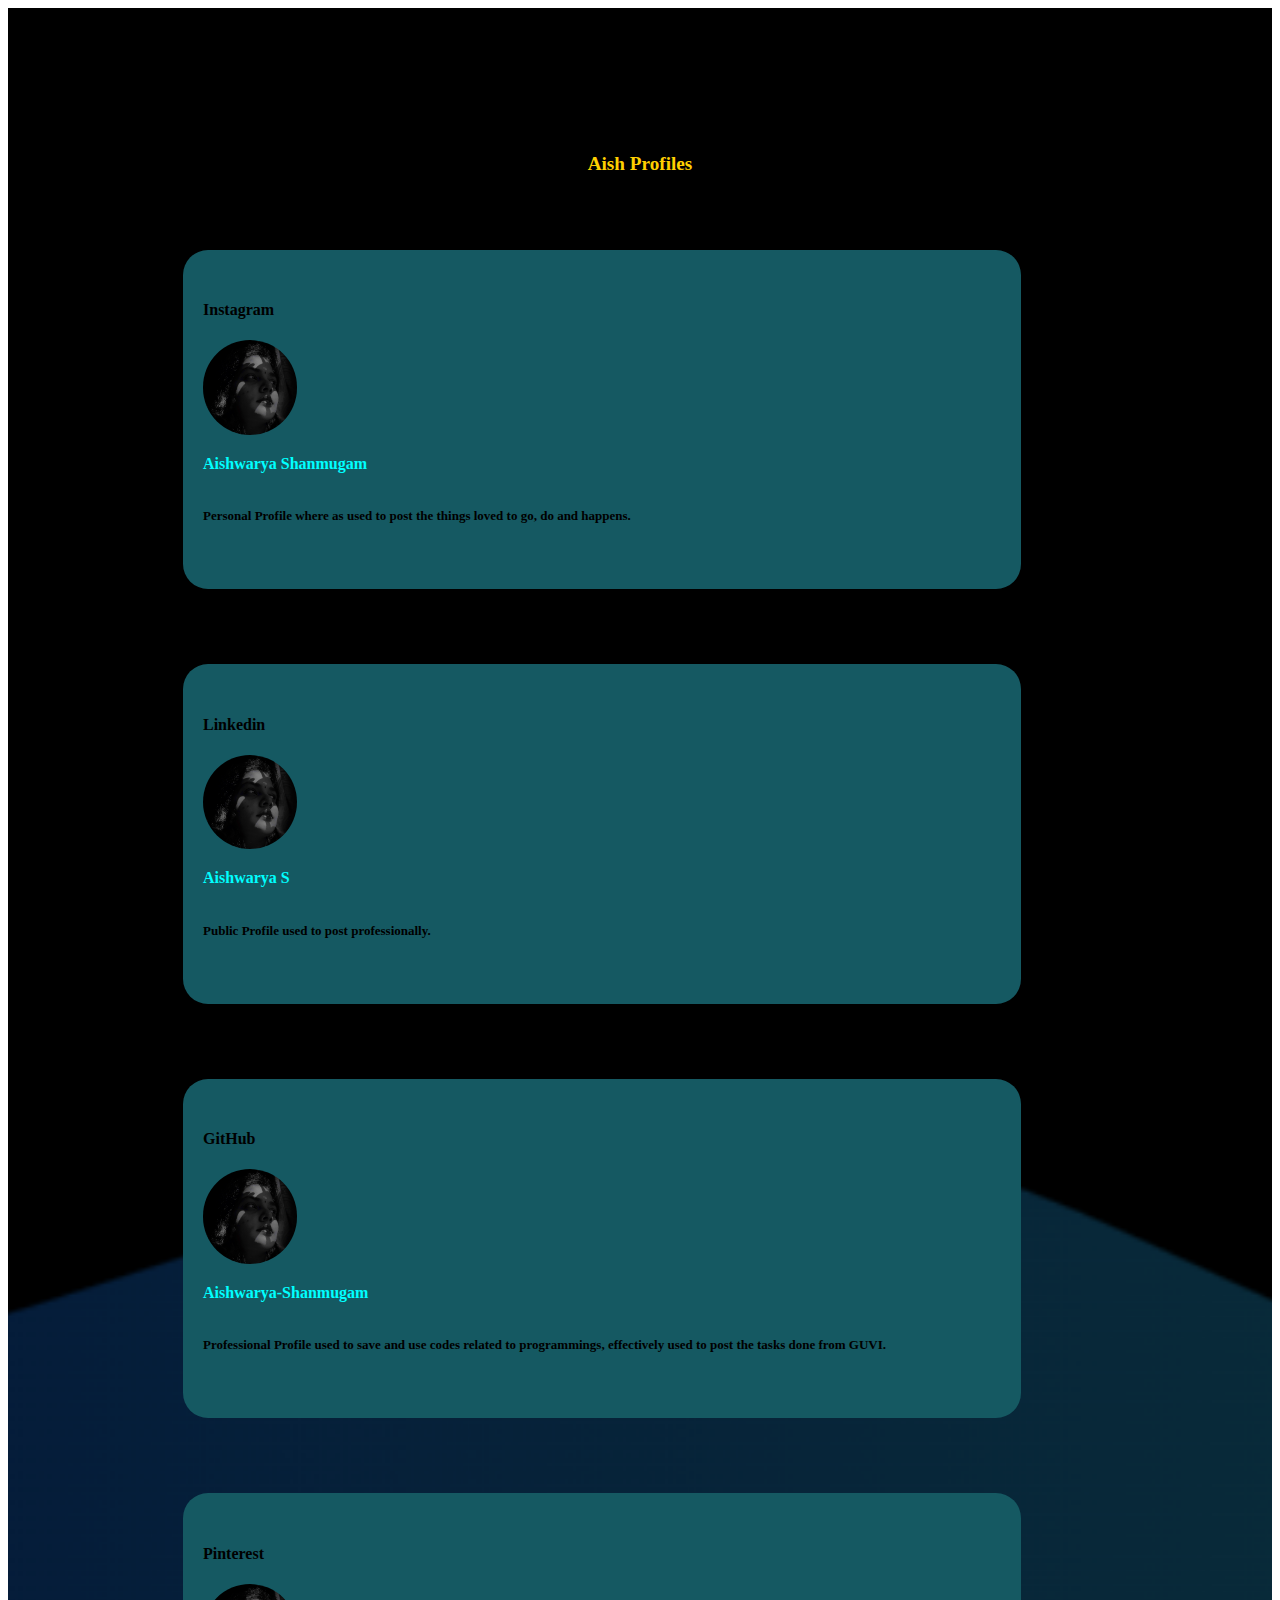
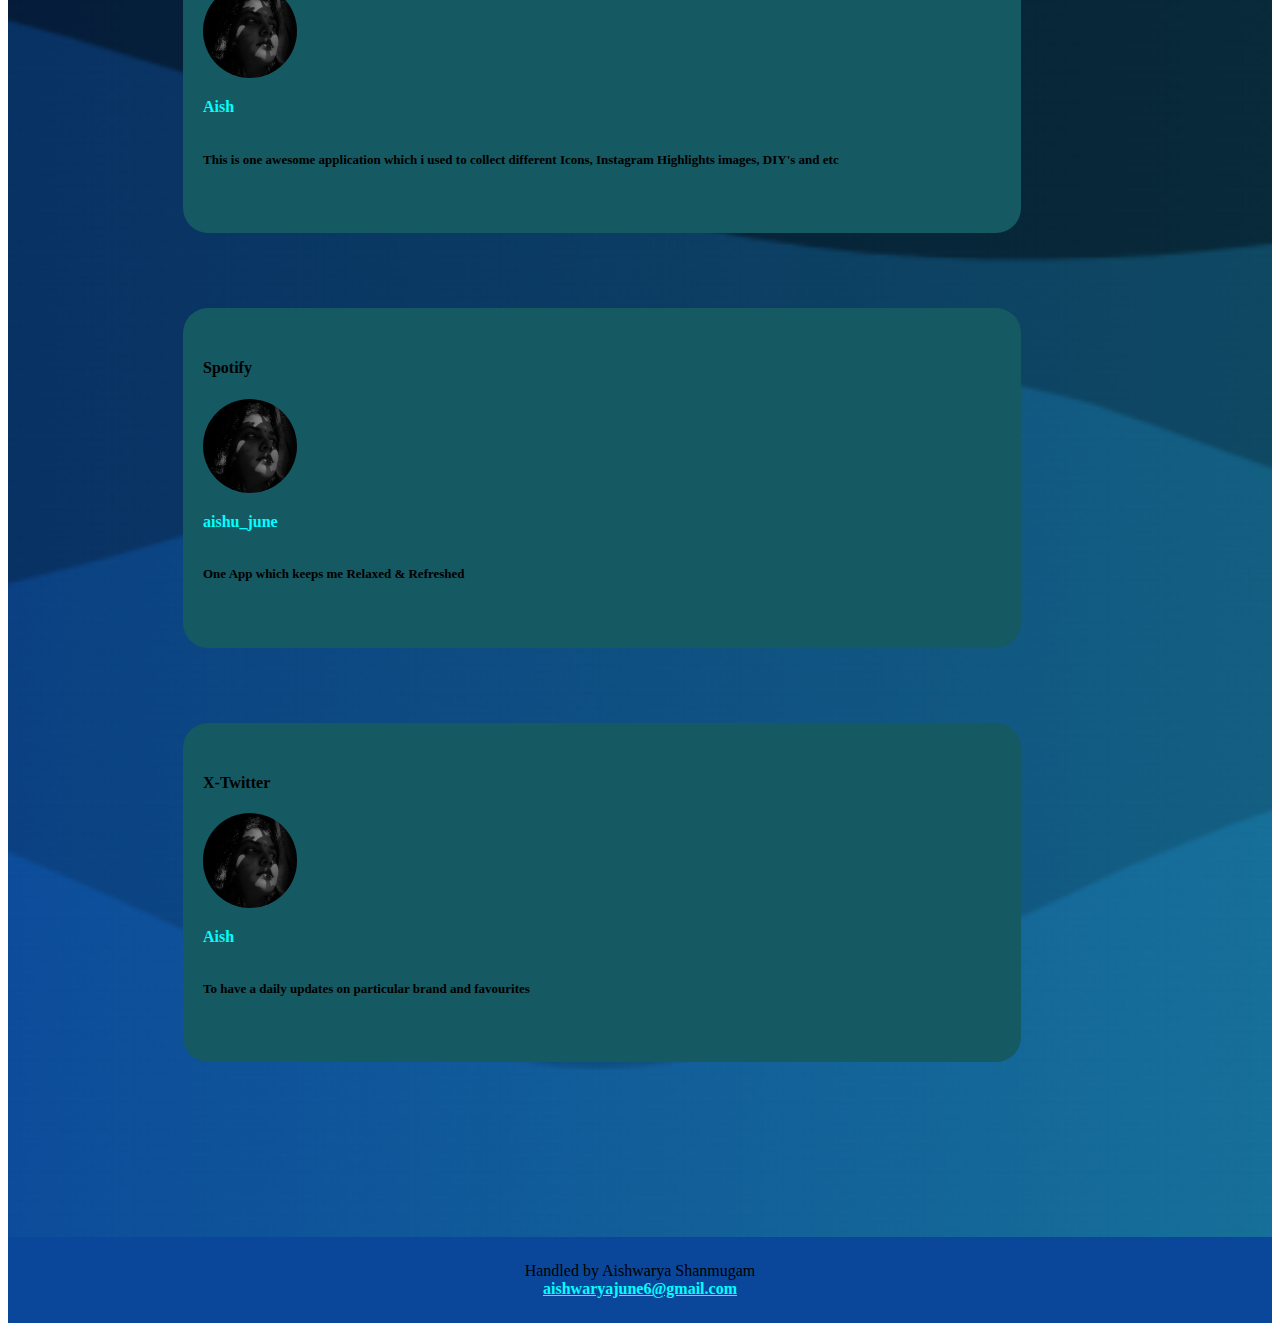
<file: Index.html>
<!DOCTYPE html>
<html lang="en">
<head>
    <meta charset="UTF-8">
    <meta name="viewport" content="width=device-width, initial-scale=1.0">
    <title>Aish Profiles</title>
    <link rel="stylesheet" href="https://cdn.jsdelivr.net/npm/bootstrap@4.6.2/dist/css/bootstrap.min.css" integrity="sha384-xOolHFLEh07PJGoPkLv1IbcEPTNtaed2xpHsD9ESMhqIYd0nLMwNLD69Npy4HI+N" crossorigin="anonymous">
    <link rel="stylesheet" href="https://cdnjs.cloudflare.com/ajax/libs/font-awesome/6.5.1/css/all.min.css" integrity="sha512-DTOQO9RWCH3ppGqcWaEA1BIZOC6xxalwEsw9c2QQeAIftl+Vegovlnee1c9QX4TctnWMn13TZye+giMm8e2LwA==" crossorigin="anonymous" referrerpolicy="no-referrer">
    <link rel="stylesheet" href="Style.css">
</head>
<body>
    <div class="BG">
    <div class="box">
        <div class="container">
            <h6>Aish Profiles</h6>
            <div class="row">
                <div class="col">
                    <div class="box-part">
                        <i class="fa-brands fa-instagram"></i>
                        <h4>Instagram</h4>
                        <p><img src="Aish.jpeg">
                        <br>    
                        <div class="PName">
                            <b>Aishwarya Shanmugam</b>
                        </div>
                        <br>
                        <h4 style="font-size: small;"> Personal Profile where as used to post the things loved to go, do and happens.</h4>
                        <br><a href="https://www.instagram.com/aishu.june/"><i class="fa-solid fa-arrow-up-right-from-square"></i></a>
                    </div>
              </div>
               <div class="col">
                    <div class="box-part">
                        <i class="fa-brands fa-linkedin"></i>
                        <h4>Linkedin</h4>
                        <p><img src="Aish.jpeg">
                        <br>
                        <div class="PName">   
                        <b>Aishwarya S</b>
                        </div>
                        <br>
                        <h4 style="font-size: small;">Public Profile used to post professionally.</h4>
                        <br><a href="https://www.linkedin.com/in/aishwaryajune6/"><i class="fa-solid fa-arrow-up-right-from-square"></i></a>
                    </div>
             </div>
                <div class="col">
                    <div class="box-part">
                        <i class="fa-brands fa-github"></i>
                        <h4>GitHub</h4>
                        <p><img src="Aish.jpeg">
                        <br>
                        <div class="PName">
                        <b>Aishwarya-Shanmugam</b>
                        </div>
                        <br>
                        <h4 style="font-size: small;"> Professional Profile used to save and use codes related to programmings,
                        effectively used to post the tasks done from GUVI.</h4>
                        <br><a href="https://github.com/Aishwarya-Shanmugam"><i class="fa-solid fa-arrow-up-right-from-square"></i></a>
                        
                    </div>
             </div>
         <div class="row">
             <div class="col">
                 <div class="box-part">
                    <i class="fa-brands fa-pinterest-p"></i>
                      <h4>Pinterest</h4>
                      <p><img src="Aish.jpeg">
                      <br> 
                      <div class="PName">
                      <b>Aish</b>
                      </div>
                      <br>
                      <h4 style="font-size: small;"> This is one awesome application which i used to collect different Icons, Instagram Highlights images, DIY's and etc</h4>
                      <br><a href="https://in.pinterest.com/aishwaryajune6/"><i class="fa-solid fa-arrow-up-right-from-square"></i></a>
                 </div>
             </div>
             <div class="col">
                 <div class="box-part">
                    <i class="fa-brands fa-spotify"></i>
                      <h4>Spotify</h4>
                       <p><img src="Aish.jpeg">
                       <br>
                       <div class="PName">
                       <b>aishu_june</b><br>
                       </div>
                       <br>
                       <h4 style="font-size: small;">One App which keeps me Relaxed & Refreshed</h4>
                       <br><a href="https://open.spotify.com/user/aishu_charvi?si=e5935e9ceb8f4772"><i class="fa-solid fa-arrow-up-right-from-square"></i></a>
                  </div>
             </div>
             <div class="col">
                <div class="box-part">
                    <i class="fa-brands fa-x-twitter"></i>
                     <h4>X-Twitter</h4>
                      <p><img src="Aish.jpeg">
                      <br>
                      <div class="PName">
                      <b>Aish</b>
                      </div>
                      <br>
                      <h4 style="font-size: small;"> To have a daily updates on particular brand and favourites</h4>
                      <br><a href="https://twitter.com/aishu_june"><i class="fa-solid fa-arrow-up-right-from-square"></i></a>
                 </div>
            </div>
        </div>
    </div>
    </div>
 </div>
</div>
</body>
<footer>
      Handled by Aishwarya Shanmugam <br>
      <a href="mailto:aishwaryajune6@gmail.com"><b>aishwaryajune6@gmail.com</b></a>
</footer>
</html>
</file>
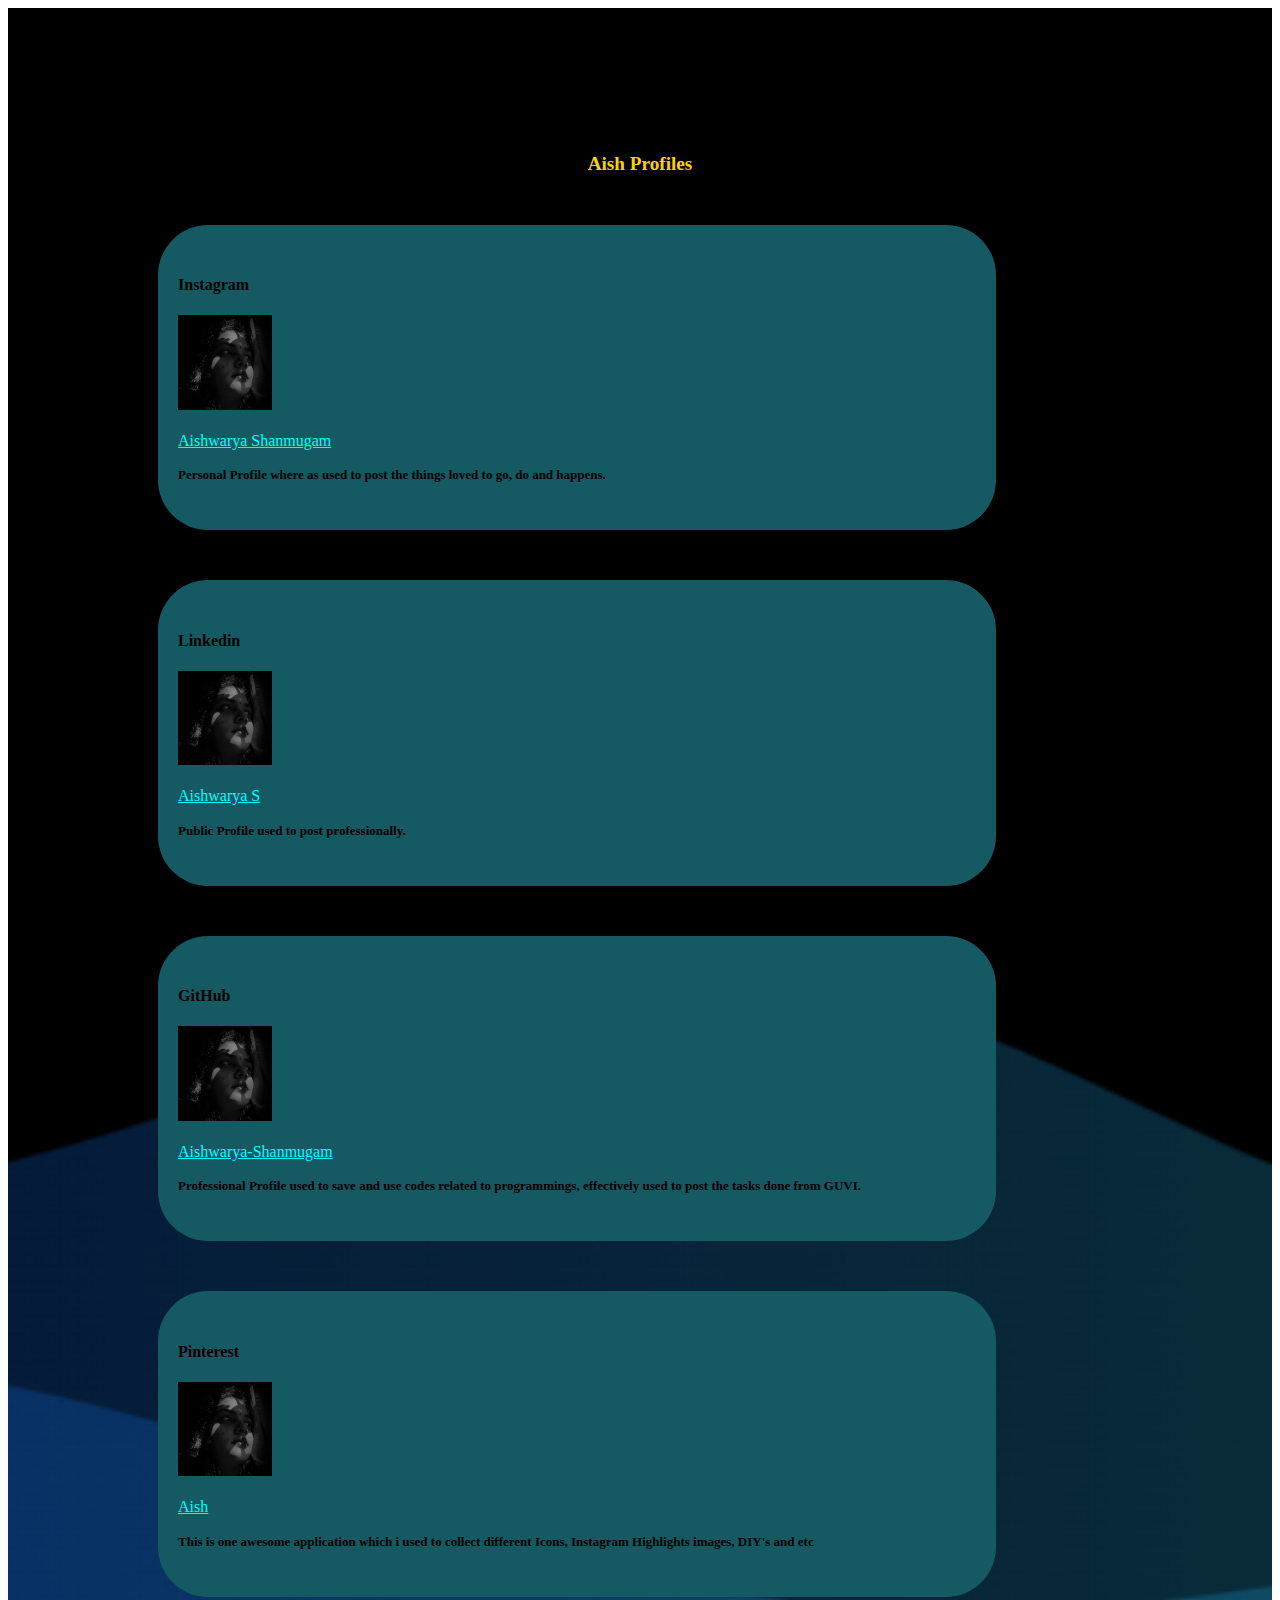
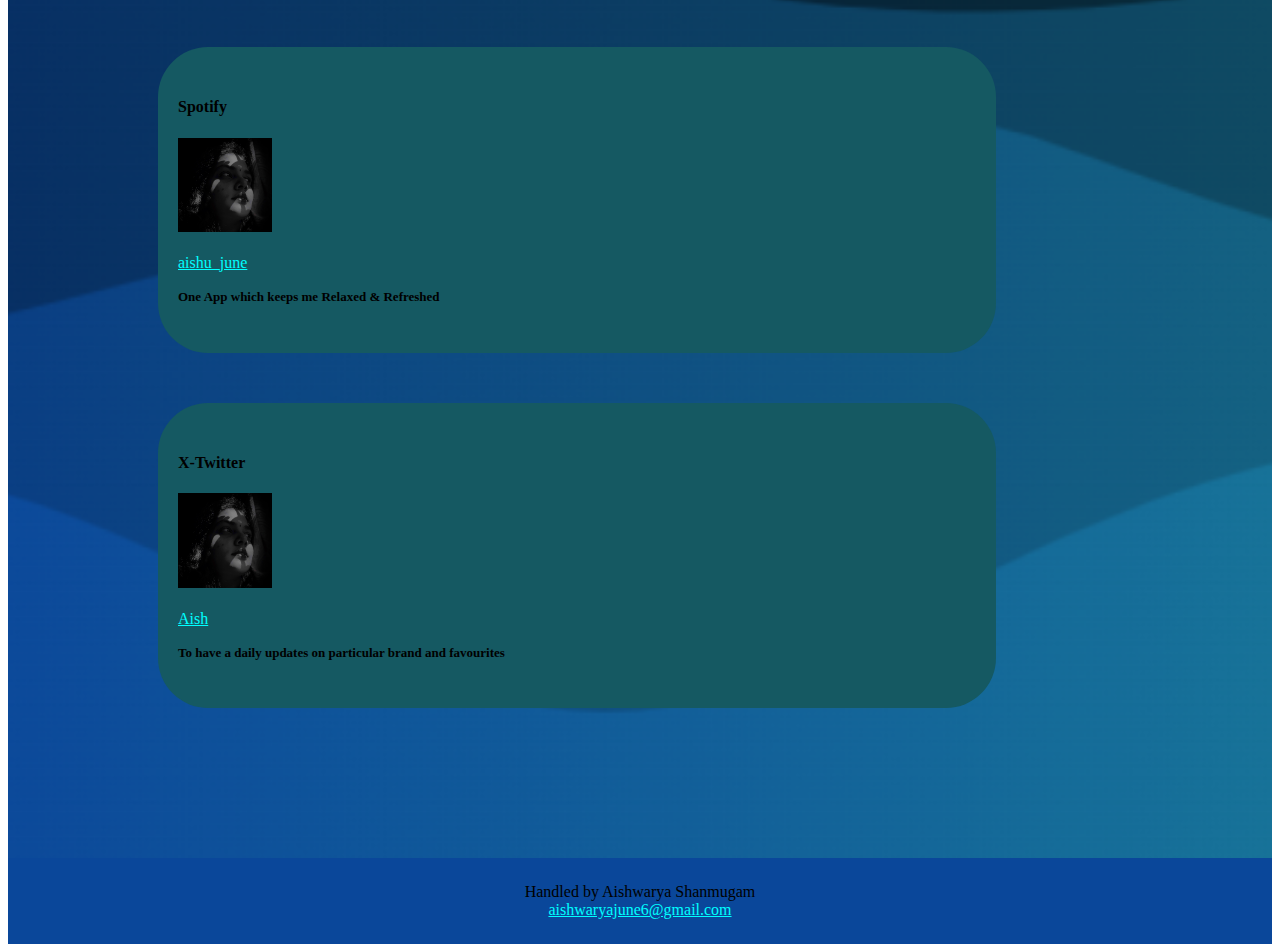
<file: Webpage.html>
<!DOCTYPE html>
<html lang="en">
<head>
    <meta charset="UTF-8">
    <meta name="viewport" content="width=device-width, initial-scale=1.0">
    <title>Aish Profiles</title>
    <link rel="stylesheet" href="https://cdn.jsdelivr.net/npm/bootstrap@4.6.2/dist/css/bootstrap.min.css" integrity="sha384-xOolHFLEh07PJGoPkLv1IbcEPTNtaed2xpHsD9ESMhqIYd0nLMwNLD69Npy4HI+N" crossorigin="anonymous">
    <link rel="stylesheet" href="https://cdnjs.cloudflare.com/ajax/libs/font-awesome/6.5.1/css/all.min.css" integrity="sha512-DTOQO9RWCH3ppGqcWaEA1BIZOC6xxalwEsw9c2QQeAIftl+Vegovlnee1c9QX4TctnWMn13TZye+giMm8e2LwA==" crossorigin="anonymous" referrerpolicy="no-referrer">
    <link rel="stylesheet" href="webpage.css">
</head>
<body>
    <div class="BG">
    <div class="box">
        <div class="container">
            <h6>Aish Profiles</h6>
            <div class="row">
                <div class="col">
                    <div class="box-part">
                        <i class="fa-brands fa-instagram"></i>
                        <h4>Instagram</h4>
                        <p><img src="Aish.jpeg">
                        <br>    
                        <br> <a href="https://www.instagram.com/aishu.june/">Aishwarya Shanmugam</a>
                        <h4 style="font-size: small;"> Personal Profile where as used to post the things loved to go, do and happens.</h4>
                    </div>
              </div>
               <div class="col">
                    <div class="box-part">
                        <i class="fa-brands fa-linkedin"></i>
                        <h4>Linkedin</h4>
                        <p><img src="Aish.jpeg">
                        <br>    
                        <br> <a href="https://www.linkedin.com/in/aishwaryajune6/">Aishwarya S</a>
                        <h4 style="font-size: small;">Public Profile used to post professionally.</h4>
                    </div>
             </div>
                <div class="col">
                    <div class="box-part">
                        <i class="fa-brands fa-github"></i>
                        <h4>GitHub</h4>
                        <p><img src="Aish.jpeg">
                        <br>    
                        <br> <a href="https://github.com/Aishwarya-Shanmugam">Aishwarya-Shanmugam</a>
                        <h4 style="font-size: small;"> Professional Profile used to save and use codes related to programmings,
                        effectively used to post the tasks done from GUVI.</h4>
                        
                    </div>
             </div>
         <div class="row">
             <div class="col">
                 <div class="box-part">
                    <i class="fa-brands fa-pinterest-p"></i>
                      <h4>Pinterest</h4>
                      <p><img src="Aish.jpeg">
                      <br> 
                      <br> <a href="https://in.pinterest.com/aishwaryajune6/">Aish</a>
                       <h4 style="font-size: small;"> This is one awesome application which i used to collect different Icons, Instagram Highlights images, DIY's and etc</h4>
                 </div>
             </div>
             <div class="col">
                 <div class="box-part">
                    <i class="fa-brands fa-spotify"></i>
                      <h4>Spotify</h4>
                       <p><img src="Aish.jpeg">
                       <br>
                       <br> <a href="https://open.spotify.com/user/aishu_charvi?si=e5935e9ceb8f4772">aishu_june</a>
                       <h4 style="font-size: small;">One App which keeps me Relaxed & Refreshed</h4>
                  </div>
             </div>
             <div class="col">
                <div class="box-part">
                    <i class="fa-brands fa-x-twitter"></i>
                     <h4>X-Twitter</h4>
                      <p><img src="Aish.jpeg">
                      <br>
                      <br> <a href="https://twitter.com/aishu_june">Aish</a>
                      <h4 style="font-size: small;"> To have a daily updates on particular brand and favourites</h4>
                 </div>
            </div>
        </div>
    </div>
    </div>
 </div>
</div>
</body>
<footer>
      Handled by Aishwarya Shanmugam <br>
      <a href="mailto:aishwaryajune6@gmail.com">aishwaryajune6@gmail.com</a>
</footer>
</html>
</file>
<file: Style.css>
a{
    text-decoration: underline;
    color:aqua;  
}

a:hover{
    color:rgb(255, 208, 0);
}

:hover.box-part{
    color: aliceblue;
}

.box{
padding:100px 100px;
}

.BG{
    background-image: url("BG Image.png");
    height: 100%; 
    background-position: center;
    background-repeat: no-repeat;
    background-size: cover;
}

.box-part{
    background-color: #155962;
    text-align: left;
    padding: 30px 20px;
    margin: 75px;
    height: 75%;
    width: 75%;
    border-radius: 25px;
}

h6{
    text-align: center;
    color: rgb(255, 208, 0);
    font-weight: bold;
    font-size: larger;
}

h4{
    font-weight: bolder;
}

h3{
    font-weight: lighter;
}

img{
    height: 2.5cm;
    width: 2.5cm;
    text-align: right;
    border-radius: 50%;
}

footer{
  text-align: center;
  padding: 25px;
  background-color: #0A479A;
  color: black;
}

.PName{
    color: aqua;
}
</file>
<file: webpage.css>
a
{
    text-decoration: underline;
    color:aqua;  
}
a:hover{
    color:rgb(255, 208, 0);
}
:hover.box-part{
    color: aliceblue;
}
.box
{
padding:100px 100px;
}
.BG
{
    background-image: url("BG Image.png");
    height: 100%; 
    background-position: center;
    background-repeat: no-repeat;
    background-size: cover;
}

.box-part
{
    background-color: #155962;
    text-align: left;
    padding: 30px 20px;
    margin: 50px;
    height: 75%;
    width: 75%;
    border-radius: 50px;
}
h6{
    text-align: center;
    color: rgb(255, 208, 0);
    font-weight: bold;
    font-size: larger;
}
h4
{
    font-weight: bolder;
}
h3
{
    font-weight: lighter;
}
img{
    height: 2.5cm;
    width: 2.5cm;
    text-align: right;
}
footer{
  text-align: center;
  padding: 25px;
  background-color: #0A479A;
  color: black;
}
</file>
